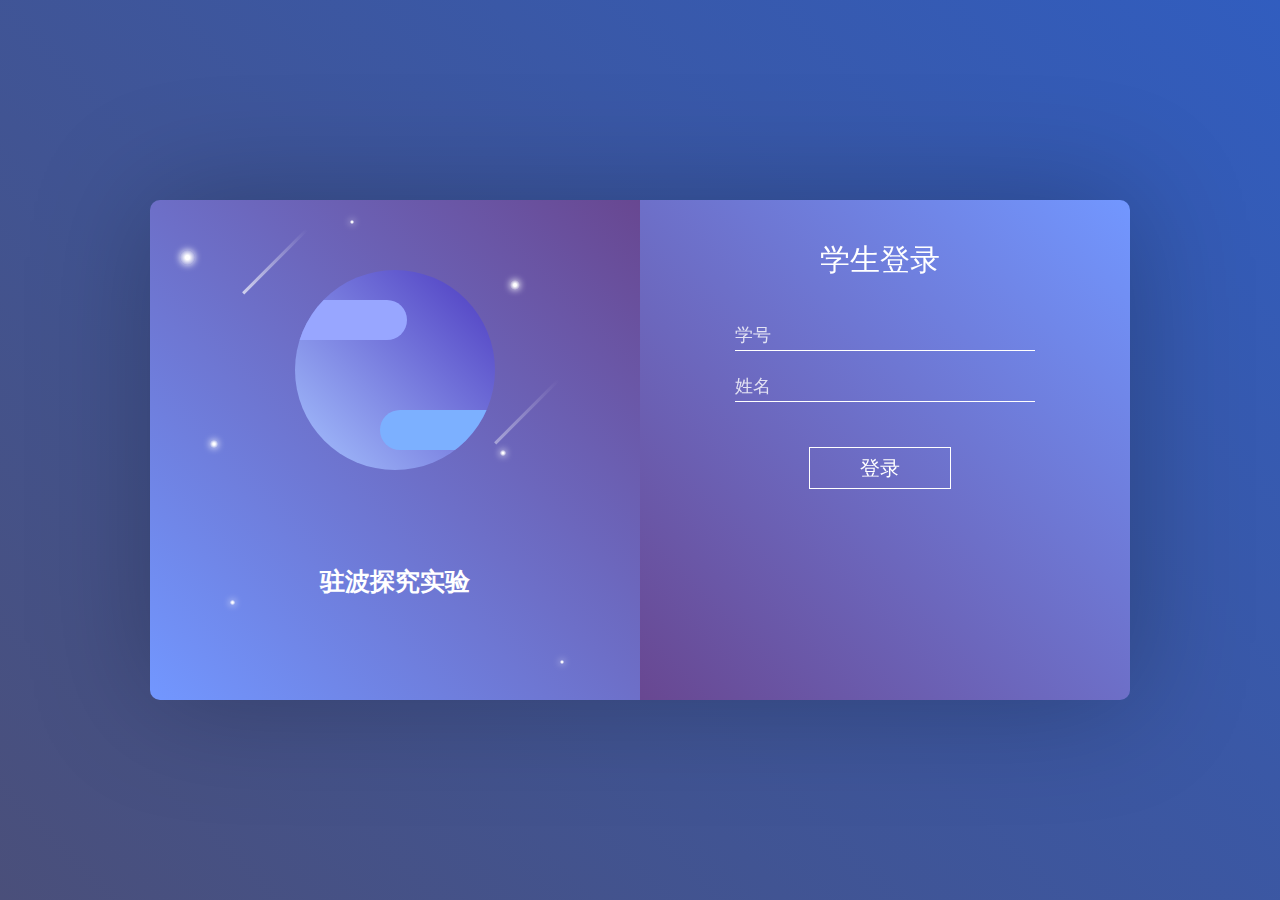
<file: zhubo/index.html>
<!DOCTYPE html>
<html lang="en">
<head>
    <meta content="text/html; charset=utf-8" http-equiv="Content-Type">
    <title>登录界面</title>
</head>
<body>
<div id="bg">
    <div id="hint"><!-- 提示框 -->
        <p>登录失败</p>
    </div>
    <div id="login_wrap">
        <div id="login"><!-- 登录注册切换动画 -->
            <div id="status">
                <i style="top: 0" >学生登录</i>
                <!--          <i style="top: 35px">Sign</i>-->
                <!--          <i style="right: 5px">in</i>-->
            </div>
            <span>
                    <form action="post">
                        <p class="form"><input type="text" id="number" placeholder="学号"></p>
                        <p class="form"><input type="text" id="name" placeholder="姓名"></p>
<!--                         <p class="form confirm"><input type="password" id="confirm-passwd" placeholder="confirm password"></p>-->
          <input id="setOptions";type="button" value="登录" class="btn" @click="login()" style="margin-right: 10px;text-align: center">
<!--                        <input type="button" value="注册" class="btn" @click='signin()' id="btn">-->
                    </form>
<!--                    <a href="#">忘记密码？</a>-->
        </span>
        </div>

        <div id="login_img"><!-- 图片绘制框 -->
            <span class="circle">
                    <span></span>
                    <span></span>
                </span>
            <span class="star">
                    <span></span>
                    <span></span>
                    <span></span>
                    <span></span>
                    <span></span>
                    <span></span>
                    <span></span>
                    <span></span>
                </span>
            <span class="fly_star">
                    <span></span>
                    <span></span>
                </span>
            <p id="title">驻波探究实验</p>
        </div>
    </div>
</div>
</body>
<style>
    *{
        margin: 0;
        padding: 0;
    }

    html,
    body {
        height: 100%;
    }
    #bg{
        position: absolute;
        width: 100%;
        height: 100%;
        top:0;
        left: 0;
        overflow-y: auto;
        background: linear-gradient(45deg, #4a4f7a, #315dbf);
    }
    @font-face {
        font-family: 'neo';
    }
    input:focus{
        outline: none;
    }
    .form input{
        width: 300px;
        height: 30px;
        font-size: 18px;
        background: none;
        border: none;
        border-bottom: 1px solid #fff;
        color: #fff;
        margin-bottom: 20px;
    }
    .form input::placeholder{
        color: rgba(255,255,255,0.8);
        font-size: 18px;
        font-family: "neo";
    }
    .confirm{
        height: 0;
        overflow: hidden;
        transition: .25s;
    }
    .btn{
        width:140px;
        height: 40px;
        border: 1px solid #fff;
        background: none;
        font-size:20px;
        color: #fff;
        cursor: pointer;
        margin-top: 25px;
        font-family: "neo";
        transition: .25s;
    }
    .btn:hover{
        background: rgba(255,255,255,.25);
    }
    #login_wrap{
        width: 980px;
        min-height: 500px;
        border-radius: 10px;
        font-family: "neo";
        overflow: hidden;
        box-shadow: 0px 0px 120px rgba(0, 0, 0, 0.25);
        position: fixed;
        top: 50%;
        right: 50%;
        margin-top: -250px;
        margin-right: -490px;
    }
    #login{
        width: 50%;
        height: 100%;
        min-height: 500px;
        background: linear-gradient(45deg,#684791, #7297ff);
        position: relative;
        float: right;
    }
    #login #status{
        width: 130px;
        height: 35px;
        margin: 40px auto;
        color: #fff;
        font-size: 30px;
        font-weight: 300;
        position: relative;
        overflow: hidden;
    }
    #login #status i{
        font-style: normal;
        position: absolute;
        transition: .5s
    }
    #login span{
        text-align: center;
        position: absolute;
        left: 50%;
        margin-left: -150px;
        top: 52%;
        margin-top: -140px;
    }
    #login span a{
        text-decoration: none;
        color: #fff;
        display: block;
        margin-top: 80px;
        font-size: 18px;
    }

    /*绘图*/
    #login_img{
        width: 50%;
        min-height: 500px;
        background: linear-gradient(45deg, #7297ff, #684791);
        float: left;
        position: relative;
    }
    #login_img span{
        position: absolute;
        display: block;
    }
    #login_img .circle{
        width: 200px;
        height: 200px;
        border-radius: 50%;
        background: linear-gradient(45deg, #a6c3ff, #4c39bf);
        top: 70px;
        left: 50%;
        margin-left: -100px;
        overflow: hidden;
    }
    #login_img .circle span{
        width: 150px;
        height: 40px;
        border-radius: 50px;
        position: absolute;
    }
    #login_img .circle span:nth-child(1){
        top: 30px;
        left: -38px;
        background: #98a6ff;
    }
    #login_img .circle span:nth-child(2){
        bottom: 20px;
        right: -35px;
        background: #7cb0ff;
    }
    #login_img .star span{
        background: radial-gradient(#fff 10%,#fff 20%,rgba(72, 34, 64, 0));
        border-radius: 50%;
        box-shadow: 0 0 7px #fff;
    }
    #login_img .star span:nth-child(1){
        width: 15px;
        height: 15px;
        top: 50px;
        left: 30px;
    }
    #login_img .star span:nth-child(2){
        width: 10px;
        height: 10px;
        left: 360px;
        top: 80px;
    }
    #login_img .star span:nth-child(3){
        width: 5px;
        height: 5px;
        top: 400px;
        left: 80px;
    }
    #login_img .star span:nth-child(4){
        width: 8px;
        height: 8px;
        top: 240px;
        left: 60px;
    }
    #login_img .star span:nth-child(5){
        width: 4px;
        height: 4px;
        top: 20px;
        left: 200px;
    }
    #login_img .star span:nth-child(6){
        width: 4px;
        height: 4px;
        top: 460px;
        left: 410px;
    }
    #login_img .star span:nth-child(7){
        width: 6px;
        height: 6px;
        top: 250px;
        left: 350px;
    }
    #login_img .fly_star span{
        width: 90px;
        height: 3px;
        background: -webkit-linear-gradient(left, rgba(255, 255, 255, 0.67), rgba(255,255,255,0));
        background: -o-linear-gradient(left, rgba(255, 255, 255, 0.67), rgba(255,255,255,0));
        background: linear-gradient(to right, rgba(255, 255, 255, 0.67), rgba(255,255,255,0));
        transform: rotate(-45deg);
    }
    #login_img .fly_star span:nth-child(1){
        top:60px;
        left: 80px;
    }
    #login_img .fly_star span:nth-child(2){
        top: 210px;
        left: 332px;
        opacity: 0.6;
    }
    #login_img p{
        text-align: center;
        color: white;
        font-weight: 600;
        margin-top: 365px;
        font-size: 25px;
    }
    #login_img p i{
        font-style: normal;
        margin-right: 45px;
    }
    #login_img p i:nth-last-child(1){
        margin-right: 0;
    }
    /*提示*/
    #hint{
        width: 100%;
        line-height: 70px;
        background: linear-gradient(-90deg, #9b494d, #bf5853);
        text-align: center;
        font-size: 25px;
        color: #fff;
        box-shadow: 0 0 20px #733544;
        display: none;
        opacity: 0;
        transition: .5s;
        position: absolute;
        top: 0;
        z-index: 999;
    }
    /* 响应式 */
    @media screen and (max-width:1000px ) {
        #login_img{
            display: none;
        }
        #login_wrap{
            width: 490px;
            margin-right: -245px;
        }
        #login{
            width: 100%;

        }
    }
    @media screen and (max-width:560px ) {
        #login_wrap{
            width: 330px;
            margin-right: -165px;
        }
        #login span{
            margin-left: -125px;
        }
        .form input{
            width: 250px;
        }
        .btn{
            width: 113px;
        }
    }
    @media screen and (max-width:345px ) {
        #login_wrap {
            width: 290px;
            margin-right: -145px;
        }
    }
</style>
<script type="text/javascript" src="js/jquery-1.4.2.min.js"></script>
<script>
    $("#setOptions").click(function (event) {
        /* 与后台通信 */
        // $.ajax({
        //     url:'http://localhost:8082/login',
        //     type:'POST',
        //     data:{
        //         "userId":document.getElementById("number").value,
        //         "userName":document.getElementById("name").value
        //     },
        //     success() {
        //         console.log(document.getElementById("number").value);
        //         console.log(document.getElementById("name").value);
        //     },
        //     error(){
        //         console.log("error")
        //     }
        // })
    });

    $(function(){
        $('#setOptions').click(function(){//给保存按钮绑定点击事件
            //打包用户信息
            var userid = $("#number").val(); //获取填写的id
            var username = $("#name").val(); //获取填写的name
            var jsonData = {"userid":userid,"username":username}; //转化为json格式
            window.name = JSON.stringify(jsonData); //window.name只接受字符串格式，所以需要把json转换一下

            if((userid==='')){//进行值的判断
                alert("请输入学号姓名");
            }else{
                //保存逻辑
                window.location.replace("normal.html")
            }
        })
    })


</script>
</html>
</file>
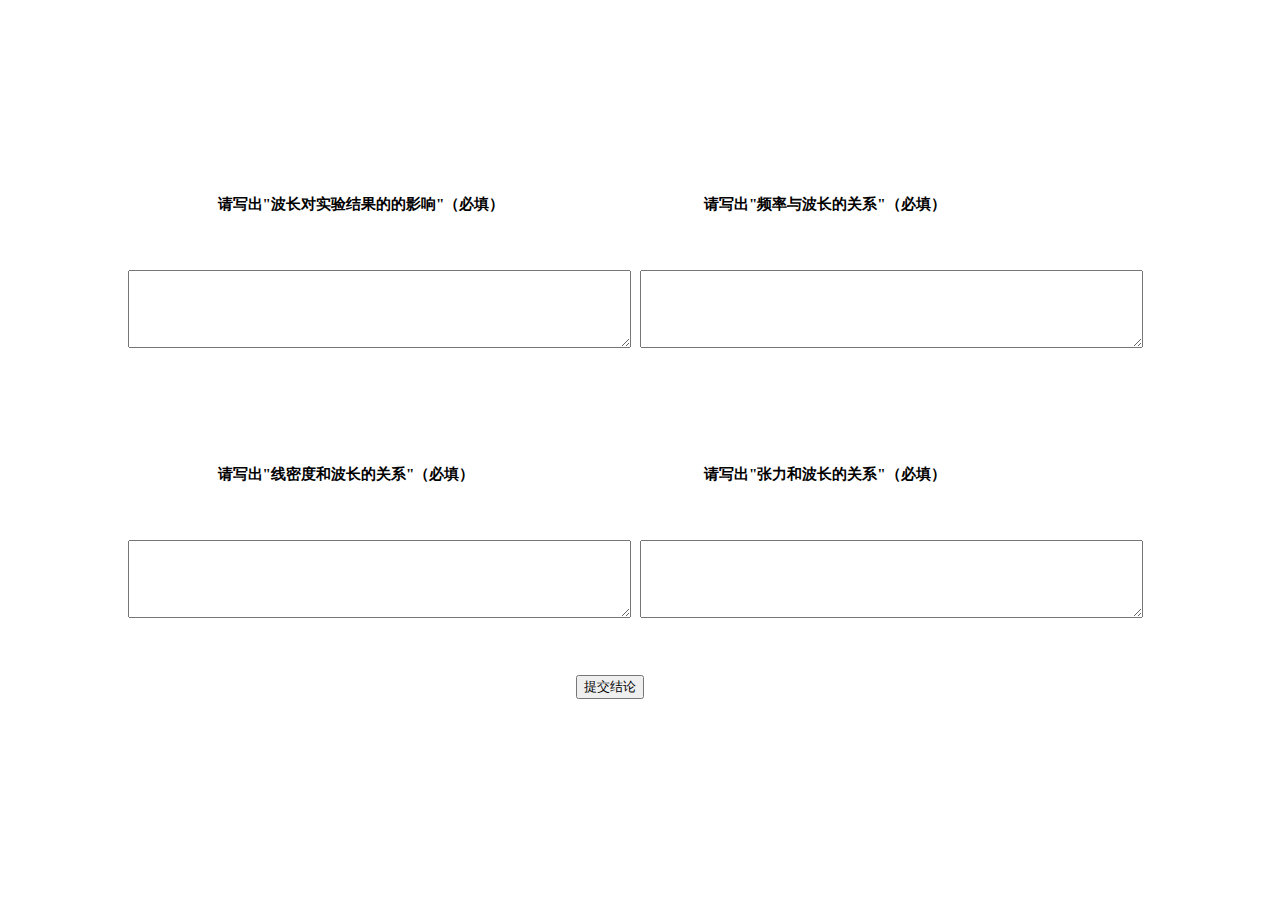
<file: zhubo/zuobiaoxi2.html>
<html>

<head>
  <title>斜抛运动方程变量关系探究</title>
<!--  <meta content="text/html; charset=utf-8" http-equiv="Content-Type">-->
    <meta http-equiv="Access-Control-Allow-Origin" content="*" charset="utf-8"/>
    <link rel="stylesheet" href="font-awesome-4.7.0/css/font-awesome.min.css" />

  <style>
      #text{
          position: relative;
          left: 30%;
      }
      #setOptions{
          position: absolute;
          left: 45%;
          top:75%

      }
    #testDiv {
      background-color: buttonface;
      background-repeat: repeat;
      background-attachment: scroll;
      color: #3969A5;
      height:700px;
      width: 1250px;
      overflow: hidden;
      z-index: 2;
      border: 2px outset white;
      margin: 0px;
      padding: 2px;
      background-position: 0% 50%
    }
    /*body {*/
    /*  font-family: Verdana;*/
    /*  font-size: 9pt;*/
    /*}*/
    #innerNice {
      background-color: white;
      background-repeat: repeat;
      background-attachment: scroll;
      color: #3969A5;
      height: 90%;
      width: 100%;
      overflow: auto;
      border: 2px inset white;
      padding: 8px;
      background-position: 0% 50%;
      /*最上面的灰色*/
      margin-top: 3%;
    }
    #drag {
      position: absolute;
      background: #0000CC;
      top: 100px;
      left: 200px;
      padding: 0;
      /*height: 100px;*/
      /*width: 100px;*/
    }
    .button{
      position: center;
    }
  </style>

  <meta content="Microsoft FrontPage 4.0" name="GENERATOR">
  <meta name="ProgId" content="FrontPage.Editor.Document">
</head>

<body>



<h3  style="text-align: center;font-size: 15px;font-weight: bolder;position: absolute;left: 17%;top: 20%">请写出"波长对实验结果的的影响"（必填）
</h3>
<textarea id="text1" style="font-size: 20px ;position: absolute;left: 10%;top:30%" rows=3 cols=40; ></textarea>

<h3  style="text-align: center;font-size: 15px;font-weight: bolder;position: absolute;left: 55%;top: 20%">请写出"频率与波长的关系"（必填）</h3>
<textarea id="text2" style="font-size: 20px ;position: absolute;left: 50%;top:30%" rows=3 cols=40; ></textarea>

<h3  style="text-align: center;font-size: 15px;font-weight: bolder;position: absolute;left: 17%;top:50%">请写出"线密度和波长的关系"（必填）</h3>
<textarea id="text3" style="font-size: 20px ;position: absolute;left: 10%;top:60%" rows=3 cols=40; ></textarea>

<h3  style="text-align: center;font-size: 15px;font-weight: bolder;position: absolute;left: 55%;top:50%">请写出"张力和波长的关系"（必填）</h3>
<textarea id="text4" style="font-size: 20px ;position: absolute;left: 50%;top:60%" rows=3 cols=40; ></textarea>
<button id="setOptions";style="text-align: center;font-size: 15px;font-weight: bolder;">提交结论</button>
<h3 id="jieshu" style="display:none;position: absolute;left: 45%;top:79%">恭喜你完成实验!!</h3>
<!--    <canvas class="canvas" id="twoCanvas" width="1250" height="500"></canvas>-->

</body>

<script type="text/javascript" src="js/jquery-1.4.2.min.js"></script>

<script>


  //接收用户信息
  var jsonData3 = JSON.parse(window.name);
  // console.log(jsonData3.userid3,jsonData3.username3,jsonData3.sss);
  var user_id=jsonData3.userid3;
  var user_name=jsonData3.username3;
  // var ss=jsonData3.sss;
  $("#setOptions").click(function (event) {
      document.getElementById('setOptions').style.pointerEvents="none"
      if(document.getElementById("text1").value==''||document.getElementById("text2").value==''||document.getElementById("text3").value==''||document.getElementById("text4").value==''){
          alert('请输入实验结论')
      }else{
          document.getElementById("jieshu").style.display="inline";
          /* 与后台通信 */
          $.ajax({
              url:'http://121.4.82.48:8085/text',
              type:'POST',
              data:{
                  "text1":document.getElementById("text1").value,
                  "text2":document.getElementById("text2").value,
                  "text3":document.getElementById("text3").value,
                  "text4":document.getElementById("text4").value,
                  'user_id':user_id,
                  // 'success':ss,
              },
              success() {
                  // console.log(document.getElementById("text").value,user_id,ss+"提交的结论");
              },
              error(){
                  console.log('失败')
              }

          })
      }

      // $.ajax({
      //     url:'http://localhost:8082/login',
      //     type:'POST',
      //     data:{
      //         "userId":user_id,
      //         "userName":user_name,
      //         'success':ss,
      //     },
      //     success() {
      //         console.log(document.getElementById("number").value);
      //         console.log(document.getElementById("name").value);
      //     },
      //     error(){
      //         console.log("error")
      //     }
      // })
  });
</script>
</html>
</file>
